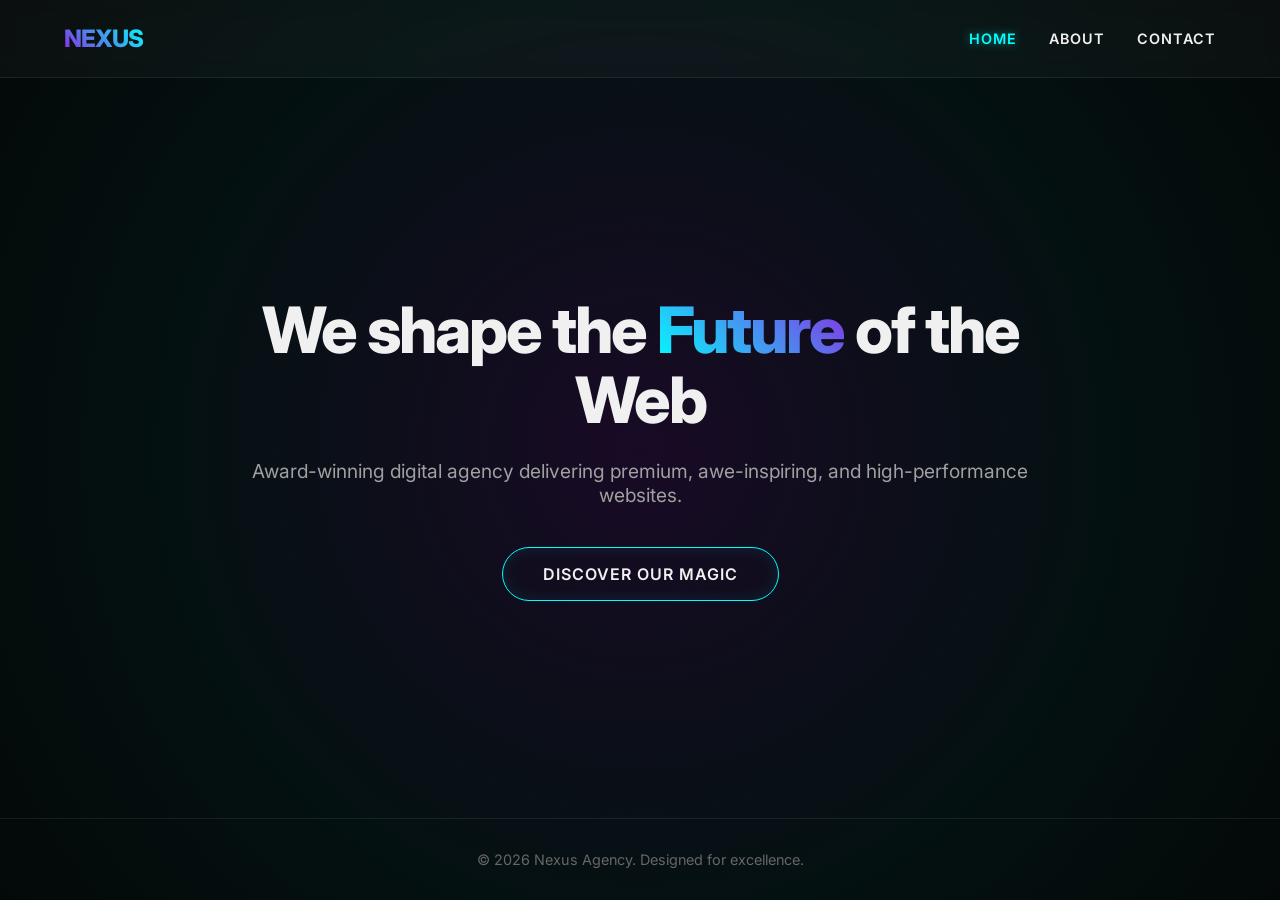
<file: index.html>
<!DOCTYPE html>
<html lang="en">
<head>
    <meta charset="UTF-8">
    <meta name="viewport" content="width=device-width, initial-scale=1.0">
    <title>Nexus | Digital Agency</title>
    <meta name="description" content="We build the future of the web. Experience modern, dynamic web experiences with Nexus.">
    <link rel="stylesheet" href="style.css">
    <script async src="https://pagead2.googlesyndication.com/pagead/js/adsbygoogle.js?client=ca-pub-4505130873382241" crossorigin="anonymous"></script>
</head>
<body>
    <div class="bg-blob"></div>
    
    <nav>
        <a href="index.html" class="logo">NEXUS</a>
        <div class="nav-links">
            <a href="index.html" class="active">Home</a>
            <a href="about.html">About</a>
            <a href="contact.html">Contact</a>
        </div>
    </nav>

    <main>
        <div class="hero">
            <h1>We shape the <span>Future</span> of the Web</h1>
            <p class="subtitle">Award-winning digital agency delivering premium, awe-inspiring, and high-performance websites.</p>
            <a href="about.html" class="btn">Discover Our Magic</a>
        </div>
    </main>

    <footer>
        <p>&copy; 2026 Nexus Agency. Designed for excellence.</p>
    </footer>

    <script src="script.js"></script>
</body>
</html>
</file>
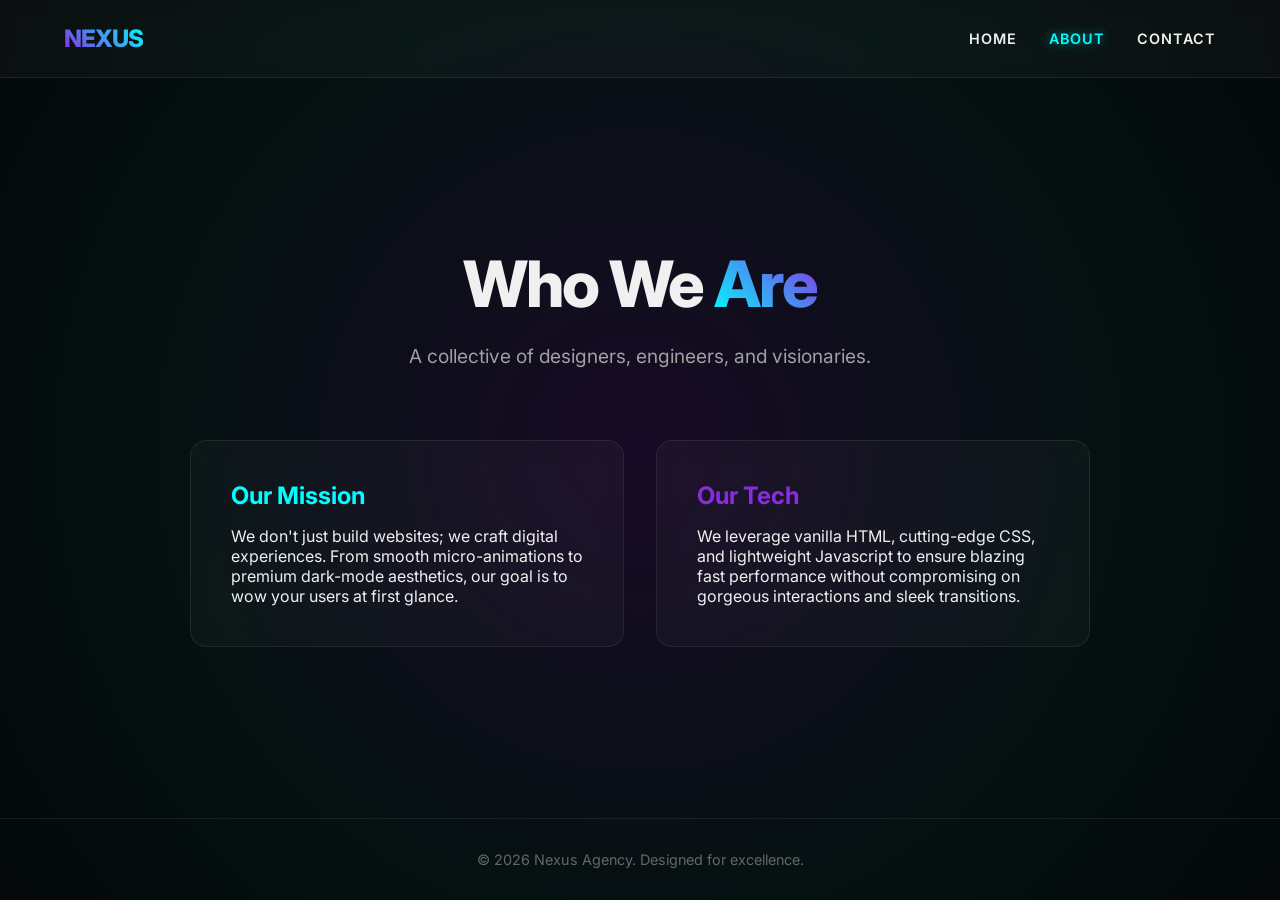
<file: about.html>
<!DOCTYPE html>
<html lang="en">
<head>
    <meta charset="UTF-8">
    <meta name="viewport" content="width=device-width, initial-scale=1.0">
    <title>About Us | Nexus</title>
    <meta name="description" content="Learn more about Nexus and our approach to modern web design.">
    <link rel="stylesheet" href="style.css">
    <script async src="https://pagead2.googlesyndication.com/pagead/js/adsbygoogle.js?client=ca-pub-4505130873382241" crossorigin="anonymous"></script>
</head>
<body>
    <div class="bg-blob"></div>
    
    <nav>
        <a href="index.html" class="logo">NEXUS</a>
        <div class="nav-links">
            <a href="index.html">Home</a>
            <a href="about.html" class="active">About</a>
            <a href="contact.html">Contact</a>
        </div>
    </nav>

    <main>
        <div class="mb-2 text-center">
            <h1>Who We <span>Are</span></h1>
            <p class="subtitle">A collective of designers, engineers, and visionaries.</p>
        </div>

        <div class="grid-2">
            <div class="glass-card">
                <h3 style="margin-bottom: 1rem; color: var(--secondary); font-size: 1.5rem;">Our Mission</h3>
                <p>We don't just build websites; we craft digital experiences. From smooth micro-animations to premium dark-mode aesthetics, our goal is to wow your users at first glance.</p>
            </div>
            <div class="glass-card">
                <h3 style="margin-bottom: 1rem; color: var(--primary); font-size: 1.5rem;">Our Tech</h3>
                <p>We leverage vanilla HTML, cutting-edge CSS, and lightweight Javascript to ensure blazing fast performance without compromising on gorgeous interactions and sleek transitions.</p>
            </div>
        </div>
    </main>

    <footer>
        <p>&copy; 2026 Nexus Agency. Designed for excellence.</p>
    </footer>

    <script src="script.js"></script>
</body>
</html>
</file>
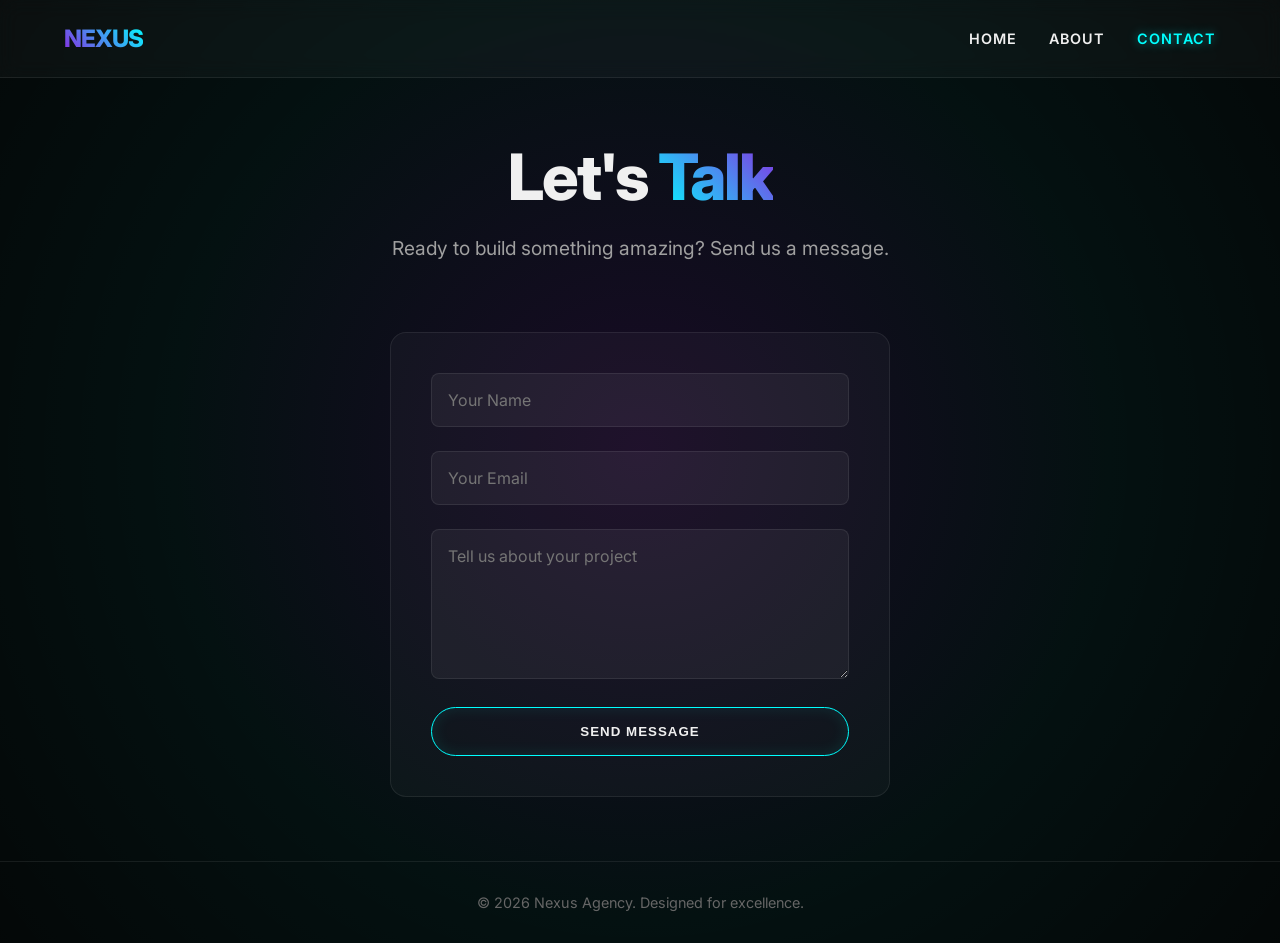
<file: contact.html>
<!DOCTYPE html>
<html lang="en">
<head>
    <meta charset="UTF-8">
    <meta name="viewport" content="width=device-width, initial-scale=1.0">
    <title>Contact | Nexus</title>
    <meta name="description" content="Get in touch with Nexus to start your next big project.">
    <link rel="stylesheet" href="style.css">
    <script async src="https://pagead2.googlesyndication.com/pagead/js/adsbygoogle.js?client=ca-pub-4505130873382241" crossorigin="anonymous"></script>
</head>
<body>
    <div class="bg-blob"></div>
    
    <nav>
        <a href="index.html" class="logo">NEXUS</a>
        <div class="nav-links">
            <a href="index.html">Home</a>
            <a href="about.html">About</a>
            <a href="contact.html" class="active">Contact</a>
        </div>
    </nav>

    <main>
        <div class="mb-2 text-center">
            <h1>Let's <span>Talk</span></h1>
            <p class="subtitle">Ready to build something amazing? Send us a message.</p>
        </div>

        <form class="contact-form glass-card" onsubmit="event.preventDefault(); alert('Message sent successfully! We will be in touch.');">
            <div class="input-group">
                <input type="text" placeholder="Your Name" required>
            </div>
            <div class="input-group">
                <input type="email" placeholder="Your Email" required>
            </div>
            <div class="input-group">
                <textarea placeholder="Tell us about your project" required></textarea>
            </div>
            <button type="submit" class="btn" style="width: 100%;">Send Message</button>
        </form>
    </main>

    <footer>
        <p>&copy; 2026 Nexus Agency. Designed for excellence.</p>
    </footer>

    <script src="script.js"></script>
</body>
</html>
</file>
<file: style.css>
@import url('https://fonts.googleapis.com/css2?family=Inter:wght@300;400;600;800&display=swap');

:root {
    --bg: #050505;
    --text: #f0f0f0;
    --primary: #8a2be2;
    --secondary: #00ffff;
    --glass: rgba(255, 255, 255, 0.03);
    --glass-border: rgba(255, 255, 255, 0.08);
}

* {
    margin: 0;
    padding: 0;
    box-sizing: border-box;
}

body {
    font-family: 'Inter', sans-serif;
    background-color: var(--bg);
    color: var(--text);
    min-height: 100vh;
    display: flex;
    flex-direction: column;
    overflow-x: hidden;
}

/* Background blob */
.bg-blob {
    position: fixed;
    top: -50%;
    left: -50%;
    width: 200%;
    height: 200%;
    background: radial-gradient(circle, rgba(138,43,226,0.15) 0%, rgba(0,255,255,0.05) 30%, transparent 60%);
    z-index: -1;
    animation: rotateBlob 30s linear infinite;
}

@keyframes rotateBlob {
    0% { transform: rotate(0deg); }
    100% { transform: rotate(360deg); }
}

nav {
    display: flex;
    justify-content: space-between;
    align-items: center;
    padding: 1.5rem 5%;
    background: var(--glass);
    backdrop-filter: blur(10px);
    border-bottom: 1px solid var(--glass-border);
    position: sticky;
    top: 0;
    z-index: 100;
}

.logo {
    font-size: 1.5rem;
    font-weight: 800;
    background: linear-gradient(45deg, var(--primary), var(--secondary));
    -webkit-background-clip: text;
    -webkit-text-fill-color: transparent;
    text-decoration: none;
    letter-spacing: -1px;
}

.nav-links {
    display: flex;
    gap: 2rem;
}

.nav-links a {
    color: var(--text);
    text-decoration: none;
    font-weight: 600;
    font-size: 0.9rem;
    text-transform: uppercase;
    letter-spacing: 1px;
    transition: color 0.3s ease, text-shadow 0.3s ease;
}

.nav-links a:hover, .nav-links a.active {
    color: var(--secondary);
    text-shadow: 0 0 10px rgba(0, 255, 255, 0.5);
}

main {
    flex: 1;
    display: flex;
    flex-direction: column;
    justify-content: center;
    align-items: center;
    padding: 4rem 5%;
    opacity: 0;
    transform: translateY(20px);
    animation: fadeIn 1s forwards ease-out;
}

@keyframes fadeIn {
    to {
        opacity: 1;
        transform: translateY(0);
    }
}

.hero {
    text-align: center;
    max-width: 800px;
}

h1 {
    font-size: 4rem;
    line-height: 1.1;
    margin-bottom: 1.5rem;
    font-weight: 800;
    letter-spacing: -2px;
}

h1 span {
    background: linear-gradient(45deg, var(--secondary), var(--primary));
    -webkit-background-clip: text;
    -webkit-text-fill-color: transparent;
}

p.subtitle {
    font-size: 1.2rem;
    color: #a0a0a0;
    margin-bottom: 2.5rem;
}

.btn {
    display: inline-block;
    padding: 1rem 2.5rem;
    background: transparent;
    color: var(--text);
    border: 1px solid var(--secondary);
    border-radius: 50px;
    font-weight: 600;
    text-decoration: none;
    text-transform: uppercase;
    letter-spacing: 1px;
    transition: all 0.3s ease;
    cursor: pointer;
    box-shadow: 0 0 15px rgba(0, 255, 255, 0.1) inset;
}

.btn:hover {
    background: var(--secondary);
    color: var(--bg);
    box-shadow: 0 0 20px rgba(0, 255, 255, 0.6);
    transform: translateY(-2px);
}

/* Cards for About / Features */
.glass-card {
    background: var(--glass);
    border: 1px solid var(--glass-border);
    border-radius: 16px;
    padding: 2.5rem;
    backdrop-filter: blur(10px);
    transition: transform 0.3s ease, border-color 0.3s ease;
}

.glass-card:hover {
    transform: translateY(-5px);
    border-color: rgba(138,43,226,0.4);
}

/* Contact form */
.contact-form {
    display: flex;
    flex-direction: column;
    gap: 1.5rem;
    width: 100%;
    max-width: 500px;
}

.input-group input, .input-group textarea {
    width: 100%;
    background: rgba(255, 255, 255, 0.05);
    border: 1px solid var(--glass-border);
    padding: 1rem;
    border-radius: 8px;
    color: var(--text);
    font-family: inherit;
    font-size: 1rem;
    outline: none;
    transition: border-color 0.3s, box-shadow 0.3s;
}

.input-group input:focus, .input-group textarea:focus {
    border-color: var(--secondary);
    box-shadow: 0 0 10px rgba(0, 255, 255, 0.2);
}

textarea {
    resize: vertical;
    min-height: 150px;
}

footer {
    text-align: center;
    padding: 2rem;
    font-size: 0.9rem;
    color: #666;
    border-top: 1px solid var(--glass-border);
    margin-top: auto;
}

/* Utilities */
.mb-2 { margin-bottom: 2rem; }
.text-center { text-align: center; }
.grid-2 { display: grid; grid-template-columns: 1fr 1fr; gap: 2rem; width: 100%; max-width: 900px;}
@media (max-width: 768px) {
    .grid-2 { grid-template-columns: 1fr; }
    h1 { font-size: 2.5rem; }
}
</file>
